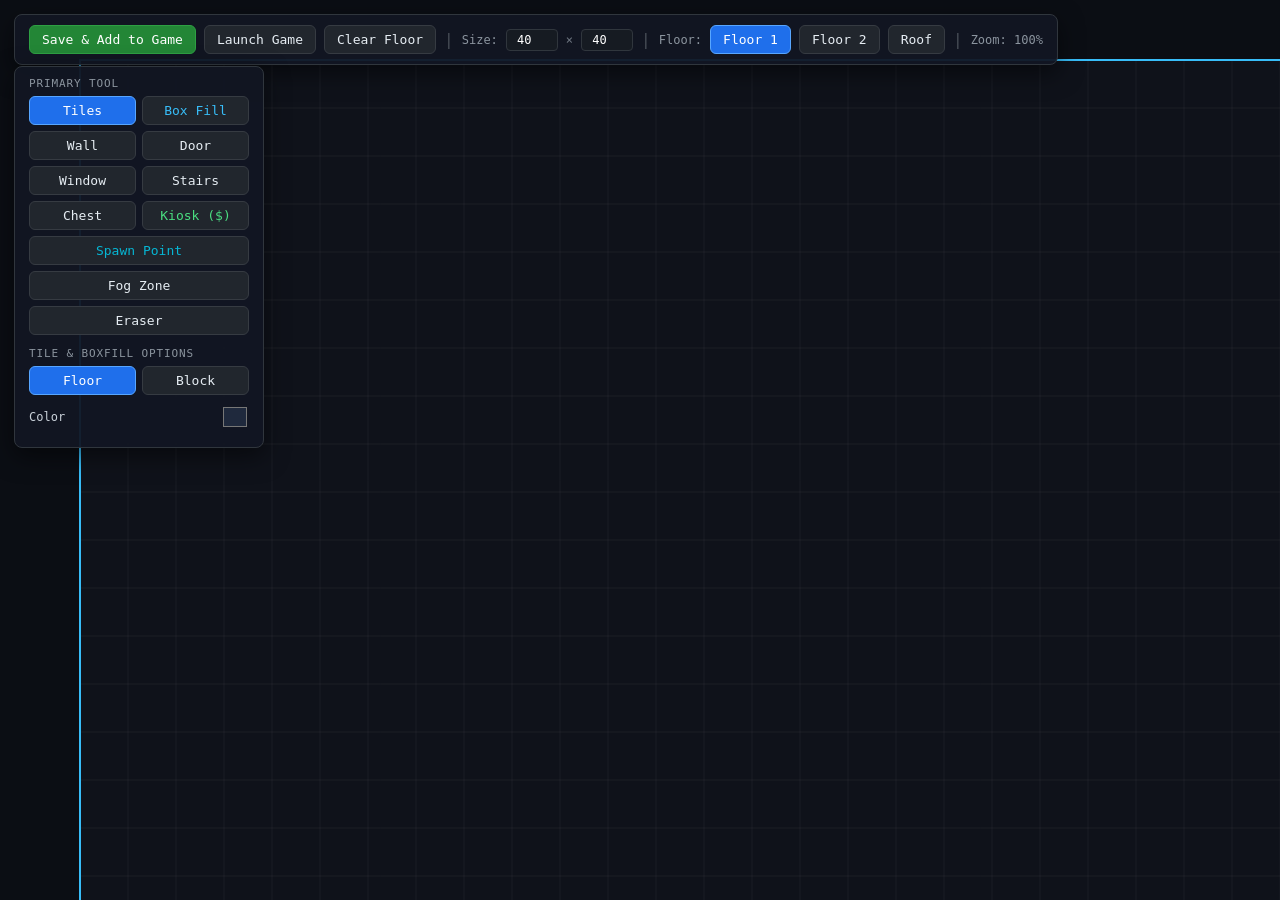
<file: editor.html>
<!DOCTYPE html>
<html lang="en">
<head>
  <meta charset="UTF-8">
  <title>Arena Map Editor</title>
  <style>
    * {
      margin: 0;
      padding: 0;
      box-sizing: border-box;
      font-family: -apple-system, BlinkMacSystemFont, "Segoe UI", Roboto, monospace;
      user-select: none;
    }
    body, html {
      width: 100%;
      height: 100%;
      overflow: hidden;
      background-color: #0b0e14;
      color: #c9d1d9;
    }
    #viewport {
      display: block;
      width: 100vw;
      height: 100vh;
      cursor: crosshair;
    }
    .panel {
      position: absolute;
      background: rgba(18, 22, 34, 0.94);
      border: 1px solid #30363d;
      border-radius: 8px;
      padding: 10px 14px;
      box-shadow: 0 8px 24px rgba(0, 0, 0, 0.5);
      z-index: 10;
    }
    #top-bar {
      top: 14px;
      left: 14px;
      display: flex;
      gap: 8px;
      align-items: center;
    }
    #tools-panel {
      top: 66px;
      left: 14px;
      width: 250px;
      display: flex;
      flex-direction: column;
      gap: 12px;
      max-height: calc(100vh - 84px);
      overflow-y: auto;
    }
    .btn {
      background: #21262d;
      border: 1px solid #363b42;
      color: #e6edf3;
      padding: 6px 12px;
      font-size: 13px;
      border-radius: 6px;
      cursor: pointer;
      font-weight: 500;
      transition: all 0.15s;
    }
    .btn:hover {
      background: #30363d;
      border-color: #8b949e;
    }
    .btn.active {
      background: #1f6feb;
      border-color: #58a6ff;
      color: #fff;
    }
    .btn-action {
      background: #238636;
      border-color: #2ea043;
      color: #fff;
    }
    .btn-action:hover {
      background: #2ea043;
    }
    .section-title {
      font-size: 11px;
      text-transform: uppercase;
      letter-spacing: 0.08em;
      color: #8b949e;
      margin-bottom: 6px;
    }
    .row {
      display: flex;
      align-items: center;
      justify-content: space-between;
      gap: 8px;
      font-size: 12px;
      margin-bottom: 6px;
    }
    input[type="color"] {
      border: none;
      width: 28px;
      height: 28px;
      border-radius: 4px;
      cursor: pointer;
      background: none;
    }
    .num-input {
      width: 52px;
      background: #161b22;
      color: #fff;
      border: 1px solid #30363d;
      padding: 3px 6px;
      border-radius: 4px;
      font-size: 12px;
      text-align: center;
    }
    .key-badge {
      background: #21262d;
      border: 1px solid #484f58;
      padding: 1px 4px;
      border-radius: 4px;
      font-size: 11px;
    }
    #status-toast {
      position: absolute;
      bottom: 20px;
      left: 50%;
      transform: translateX(-50%);
      background: #238636;
      color: #fff;
      padding: 8px 16px;
      border-radius: 6px;
      font-size: 13px;
      font-weight: 600;
      display: none;
      z-index: 100;
    }
  </style>
</head>
<body>

  <div id="status-toast">Map Added to Game!</div>

  <div id="top-bar" class="panel">
    <button class="btn btn-action" id="btn-save-to-game">Save & Add to Game</button>
    <button class="btn" id="btn-open-game">Launch Game</button>
    <button class="btn" id="btn-clear">Clear Floor</button>
    <span style="color:#484f58">|</span>

    <span style="font-size:12px; color:#8b949e;">Size:</span>
    <input type="number" id="inp-cols" class="num-input" min="10" max="150" value="40" title="Columns">
    <span style="color:#6e7681; font-size:12px;">×</span>
    <input type="number" id="inp-rows" class="num-input" min="10" max="150" value="40" title="Rows">
    <span style="color:#484f58">|</span>

    <span style="font-size:12px; color:#8b949e;">Floor:</span>
    <button class="btn active" id="flr-1">Floor 1</button>
    <button class="btn" id="flr-2">Floor 2</button>
    <button class="btn" id="flr-roof">Roof</button>
    <span style="color:#484f58">|</span>
    <span style="font-size:12px; color:#8b949e;">Zoom: <span id="lbl-zoom">100%</span></span>
  </div>

  <div id="tools-panel" class="panel">
    <div>
      <div class="section-title">Primary Tool</div>
      <div style="display:grid; grid-template-columns: 1fr 1fr; gap:6px;">
        <button class="btn active" id="tool-paint">Tiles</button>
        <button class="btn" id="tool-boxfill" style="color:#38bdf8;">Box Fill</button>
        <button class="btn" id="tool-wall">Wall</button>
        <button class="btn" id="tool-door">Door</button>
        <button class="btn" id="tool-window">Window</button>
        <button class="btn" id="tool-stairs">Stairs</button>
        <button class="btn" id="tool-chest">Chest</button>
        <button class="btn" id="tool-kiosk" style="color:#4ade80;">Kiosk ($)</button>
        <button class="btn" id="tool-spawn" style="color:#06b6d4; grid-column: span 2;">Spawn Point</button>
        <button class="btn" id="tool-zone" style="grid-column: span 2;">Fog Zone</button>
        <button class="btn" id="tool-erase" style="grid-column: span 2;">Eraser</button>
      </div>
    </div>

    <!-- Tile & BoxFill Options -->
    <div id="sub-tile" class="sub-panel">
      <div class="section-title">Tile & BoxFill Options</div>
      <div style="display:grid; grid-template-columns: 1fr 1fr; gap:6px; margin-bottom: 8px;">
        <button class="btn active" id="tile-type-floor">Floor</button>
        <button class="btn" id="tile-type-solid">Block</button>
      </div>
      <div class="row">
        <span>Color</span>
        <input type="color" id="tile-color" value="#1f293d">
      </div>
      <div id="boxfill-hint" style="display:none; font-size:11px; color:#38bdf8; line-height:1.3; margin-top:4px;">
        Click and drag on the map to marquee-fill large rooms or walls instantly.
      </div>
    </div>

    <!-- Wall Settings -->
    <div id="sub-wall" class="sub-panel" style="display:none;">
      <div class="section-title">Wall Options</div>
      <div class="row">
        <span>Color</span>
        <input type="color" id="wall-color" value="#8b949e">
      </div>
      <div class="row">
        <span>Length</span>
        <input type="range" id="wall-length" min="48" max="240" step="24" value="96" style="width:110px;">
        <span id="lbl-wall-length">96px</span>
      </div>
      <div style="font-size: 11px; color:#8b949e;">Press <span class="key-badge">R</span> to rotate 90°.</div>
    </div>

    <!-- Window Settings -->
    <div id="sub-window" class="sub-panel" style="display:none;">
      <div class="section-title">Window Options</div>
      <div class="row">
        <span>Width</span>
        <input type="range" id="window-length" min="32" max="144" step="16" value="48" style="width:110px;">
        <span id="lbl-window-length">48px</span>
      </div>
      <div style="font-size: 11px; color:#38bdf8;">See-through glass. Allows vision & bullets, blocks movement.</div>
    </div>

    <!-- Door Settings -->
    <div id="sub-door" class="sub-panel" style="display:none;">
      <div class="section-title">Door Options</div>
      <div class="row">
        <span>Width</span>
        <input type="range" id="door-width" min="32" max="64" step="8" value="48" style="width:110px;">
        <span id="lbl-door-width">48px</span>
      </div>
      <div style="font-size: 11px; color:#d29922; line-height: 1.4;">
        White dot = <b>Hinge</b>. Click on a wall corner to anchor it. Press <span class="key-badge">R</span> to rotate.
      </div>
    </div>

    <!-- Stairs Settings -->
    <div id="sub-stairs" class="sub-panel" style="display:none;">
      <div class="section-title">Stairs Direction</div>
      <div style="display:grid; grid-template-columns: 1fr 1fr; gap:6px; margin-bottom: 8px;">
        <button class="btn active" id="stair-dir-up">UP Stairs</button>
        <button class="btn" id="stair-dir-down">DOWN Stairs</button>
      </div>
      <div class="row">
        <span>Length</span>
        <input type="range" id="stairs-length" min="1" max="6" step="1" value="3" style="width:110px;">
        <span id="lbl-stairs-length">3 Tiles</span>
      </div>
      <div id="stair-target-info" style="font-size: 11px; color:#58a6ff; margin-bottom: 6px;">Target: Floor 2</div>
      <div style="font-size: 11px; color:#8b949e;">Reach top to ascend, bottom to descend. Press <span class="key-badge">R</span> to rotate.</div>
    </div>

    <!-- Chest Settings -->
    <div id="sub-chest" class="sub-panel" style="display:none;">
      <div class="section-title">Supply Chest</div>
      <div style="font-size: 11px; color:#f59e0b; line-height: 1.4;">
        Click anywhere on the floor to place a military supply cache. Spawns weapons, cash, armor, and ammo.
      </div>
    </div>

    <!-- Kiosk Settings -->
    <div id="sub-kiosk" class="sub-panel" style="display:none;">
      <div class="section-title">Buy Station Kiosk</div>
      <div style="font-size: 11px; color:#4ade80; line-height: 1.4;">
        Click anywhere to place a Buy Station terminal. Players can spend collected cash to buy weapons, shields, and revive tokens.
      </div>
    </div>

    <!-- Spawn Point Settings -->
    <div id="sub-spawn" class="sub-panel" style="display:none;">
      <div class="section-title">Player Spawn Point</div>
      <div style="font-size: 11px; color:#06b6d4; line-height: 1.4;">
        Click to place designated spawn beacons. The player will deploy here on match start. If multiple are placed, one will be chosen at random.
      </div>
    </div>

    <!-- Zone Settings -->
    <div id="sub-zone" class="sub-panel" style="display:none;">
      <div class="section-title">Interior Fog Zone</div>
      <div class="row">
        <span>Zone ID</span>
        <input type="number" id="zone-id" min="1" max="20" value="1" class="num-input">
      </div>
      <div style="font-size: 11px; color:#8b949e;">Paint inside rooms to define building interiors.</div>
    </div>
  </div>

  <canvas id="viewport"></canvas>

  <script src="src/common.js"></script>
  <script src="src/editor_boxfill.js"></script>
  <script>
    const canvas = document.getElementById('viewport');
    const ctx = canvas.getContext('2d');
    const cfg = window.Game.CONFIG;

    let zoom = 1.0;
    let panX = 80;
    let panY = 60;
    let isPanning = false;
    let lastMouse = { x: 0, y: 0 };
    let currentMouseWorld = { x: 0, y: 0 };
    let isMouseDown = false;

    let activeFloor = 'floor1';
    let activeTool = 'paint';
    let paintType = 'floor';
    let stairDirection = 'up';
    let toolRotation = 0;

    let mapDoc = window.Game.loadMapData();

    const inpCols = document.getElementById('inp-cols');
    const inpRows = document.getElementById('inp-rows');
    inpCols.value = mapDoc.cols || cfg.MAP_COLS;
    inpRows.value = mapDoc.rows || cfg.MAP_ROWS;

    function applyMapSize() {
      mapDoc.cols = Math.max(10, Math.min(150, parseInt(inpCols.value) || 40));
      mapDoc.rows = Math.max(10, Math.min(150, parseInt(inpRows.value) || 40));
      inpCols.value = mapDoc.cols;
      inpRows.value = mapDoc.rows;
    }
    inpCols.onchange = applyMapSize;
    inpRows.onchange = applyMapSize;

    function resize() {
      canvas.width = window.innerWidth;
      canvas.height = window.innerHeight;
    }
    window.addEventListener('resize', resize);
    resize();

    function screenToWorld(sx, sy) {
      return { x: (sx - panX) / zoom, y: (sy - panY) / zoom };
    }

    function getSnapPoint(targetX, targetY) {
      const level = mapDoc.levels[activeFloor];
      let nearest = null;
      let minD = 16 / zoom;

      for (const w of [...level.walls, ...(level.windows || [])]) {
        for (const pt of [{x: w.x1, y: w.y1}, {x: w.x2, y: w.y2}]) {
          const d = Math.hypot(pt.x - targetX, pt.y - targetY);
          if (d < minD) { minD = d; nearest = { x: pt.x, y: pt.y }; }
        }
      }

      if (level.doors) {
        for (const d of level.doors) {
          const dist = Math.hypot(d.x - targetX, d.y - targetY);
          if (dist < minD) { minD = dist; nearest = { x: d.x, y: d.y }; }
        }
      }

      const gx = Math.round(targetX / cfg.TILE_SIZE) * cfg.TILE_SIZE;
      const gy = Math.round(targetY / cfg.TILE_SIZE) * cfg.TILE_SIZE;
      if (Math.hypot(gx - targetX, gy - targetY) < minD) nearest = { x: gx, y: gy };

      return nearest || { x: targetX, y: targetY };
    }

    function resolveStairTarget(floor, direction) {
      if (direction === 'up') {
        if (floor === 'floor1') return 'floor2';
        if (floor === 'floor2') return 'roof';
        return null;
      } else {
        if (floor === 'roof') return 'floor2';
        if (floor === 'floor2') return 'floor1';
        return null;
      }
    }

    function updateStairTargetLabel() {
      const target = resolveStairTarget(activeFloor, stairDirection);
      const info = document.getElementById('stair-target-info');
      if (target) {
        info.style.color = stairDirection === 'up' ? '#58a6ff' : '#e3b341';
        info.innerText = `Target: ${target.toUpperCase()}`;
      } else {
        info.style.color = '#f85149';
        info.innerText = `Illegal Direction for ${activeFloor.toUpperCase()}`;
      }
    }

    window.addEventListener('contextmenu', e => e.preventDefault());

    canvas.addEventListener('mousedown', e => {
      if (e.button === 2 || e.button === 1) {
        isPanning = true;
        lastMouse = { x: e.clientX, y: e.clientY };
        return;
      }
      if (e.button === 0) {
        isMouseDown = true;
        const world = screenToWorld(e.clientX, e.clientY);
        const col = Math.floor(world.x / cfg.TILE_SIZE);
        const row = Math.floor(world.y / cfg.TILE_SIZE);

        if (activeTool === 'boxfill') {
          window.Game.BoxFill.start(col, row);
        } else {
          applyTool(e);
        }
      }
    });

    window.addEventListener('mouseup', e => {
      if (e.button === 2 || e.button === 1) isPanning = false;
      if (e.button === 0) {
        isMouseDown = false;
        if (activeTool === 'boxfill' && window.Game.BoxFill.isBoxDragging) {
          const level = mapDoc.levels[activeFloor];
          const color = document.getElementById('tile-color').value;
          const maxCols = mapDoc.cols || cfg.MAP_COLS;
          const maxRows = mapDoc.rows || cfg.MAP_ROWS;
          window.Game.BoxFill.apply(level, paintType, color, maxCols, maxRows);
        }
      }
    });

    canvas.addEventListener('mousemove', e => {
      if (isPanning) {
        panX += e.clientX - lastMouse.x;
        panY += e.clientY - lastMouse.y;
        lastMouse = { x: e.clientX, y: e.clientY };
        return;
      }

      currentMouseWorld = screenToWorld(e.clientX, e.clientY);
      const col = Math.floor(currentMouseWorld.x / cfg.TILE_SIZE);
      const row = Math.floor(currentMouseWorld.y / cfg.TILE_SIZE);

      if (activeTool === 'boxfill' && window.Game.BoxFill.isBoxDragging) {
        window.Game.BoxFill.update(col, row);
      } else if (isMouseDown && (activeTool === 'paint' || activeTool === 'zone' || activeTool === 'erase')) {
        applyTool(e);
      }
    });

    canvas.addEventListener('wheel', e => {
      e.preventDefault();
      const zoomFactor = e.deltaY < 0 ? 1.1 : 0.9;
      const mouse = { x: e.clientX, y: e.clientY };
      const worldBefore = screenToWorld(mouse.x, mouse.y);
      zoom = Math.min(Math.max(zoom * zoomFactor, 0.25), 3.0);
      document.getElementById('lbl-zoom').innerText = `${Math.round(zoom * 100)}%`;
      panX = mouse.x - worldBefore.x * zoom;
      panY = mouse.y - worldBefore.y * zoom;
    });

    window.addEventListener('keydown', e => {
      if (e.key === 'r' || e.key === 'R') {
        toolRotation = (toolRotation + 90) % 360;
      }
    });

    function applyTool(e) {
      const world = screenToWorld(e.clientX, e.clientY);
      const col = Math.floor(world.x / cfg.TILE_SIZE);
      const row = Math.floor(world.y / cfg.TILE_SIZE);
      const key = `${col},${row}`;
      const level = mapDoc.levels[activeFloor];
      const maxCols = mapDoc.cols || cfg.MAP_COLS;
      const maxRows = mapDoc.rows || cfg.MAP_ROWS;

      if (col < 0 || col >= maxCols || row < 0 || row >= maxRows) return;

      if (activeTool === 'paint') {
        const color = document.getElementById('tile-color').value;
        if (paintType === 'floor') {
          level.floors[key] = color;
          delete level.solids[key];
        } else {
          level.solids[key] = color;
          delete level.floors[key];
        }
      } else if (activeTool === 'zone') {
        mapDoc.buildingZones[key] = parseInt(document.getElementById('zone-id').value) || 1;
      } else if (activeTool === 'wall') {
        const len = parseInt(document.getElementById('wall-length').value);
        const start = getSnapPoint(world.x, world.y);
        const rad = (toolRotation * Math.PI) / 180;
        const end = getSnapPoint(start.x + Math.cos(rad) * len, start.y + Math.sin(rad) * len);

        level.walls.push({
          x1: start.x, y1: start.y, x2: end.x, y2: end.y,
          color: document.getElementById('wall-color').value,
          thickness: 6
        });
      } else if (activeTool === 'window') {
        const len = parseInt(document.getElementById('window-length').value);
        const start = getSnapPoint(world.x, world.y);
        const rad = (toolRotation * Math.PI) / 180;
        const end = getSnapPoint(start.x + Math.cos(rad) * len, start.y + Math.sin(rad) * len);

        if (!level.windows) level.windows = [];
        level.windows.push({
          x1: start.x, y1: start.y, x2: end.x, y2: end.y,
          thickness: 5
        });
      } else if (activeTool === 'door') {
        const width = parseInt(document.getElementById('door-width').value);
        const start = getSnapPoint(world.x, world.y);

        level.doors.push({
          x: Math.round(start.x),
          y: Math.round(start.y),
          width: width,
          rotation: toolRotation,
          isOpen: false
        });
      } else if (activeTool === 'stairs') {
        const target = resolveStairTarget(activeFloor, stairDirection);
        if (!target) return;

        level.stairs.push({
          col: col,
          row: row,
          length: parseInt(document.getElementById('stairs-length').value),
          rotation: toolRotation,
          direction: stairDirection,
          targetFloor: target
        });
      } else if (activeTool === 'chest') {
        if (!level.chests) level.chests = [];
        level.chests.push({
          x: Math.round(world.x),
          y: Math.round(world.y)
        });
      } else if (activeTool === 'kiosk') {
        if (!level.kiosks) level.kiosks = [];
        level.kiosks.push({
          x: Math.round(world.x),
          y: Math.round(world.y)
        });
      } else if (activeTool === 'spawn') {
        if (!level.spawns) level.spawns = [];
        level.spawns.push({
          x: Math.round(world.x),
          y: Math.round(world.y)
        });
      } else if (activeTool === 'erase') {
        delete level.floors[key];
        delete level.solids[key];
        delete mapDoc.buildingZones[key];

        level.walls = level.walls.filter(w => Math.hypot((w.x1 + w.x2) / 2 - world.x, (w.y1 + w.y2) / 2 - world.y) > 20);
        if (level.windows) level.windows = level.windows.filter(w => Math.hypot((w.x1 + w.x2) / 2 - world.x, (w.y1 + w.y2) / 2 - world.y) > 20);
        if (level.chests) level.chests = level.chests.filter(c => Math.hypot(c.x - world.x, c.y - world.y) > 20);
        if (level.kiosks) level.kiosks = level.kiosks.filter(k => Math.hypot(k.x - world.x, k.y - world.y) > 24);
        if (level.spawns) level.spawns = level.spawns.filter(s => Math.hypot(s.x - world.x, s.y - world.y) > 22);
        level.doors = level.doors.filter(d => Math.hypot(d.x - world.x, d.y - world.y) > 24);
        level.stairs = level.stairs.filter(s => !(s.col === col && s.row === row));
      }
    }

    const floorBtns = { floor1: document.getElementById('flr-1'), floor2: document.getElementById('flr-2'), roof: document.getElementById('flr-roof') };
    Object.entries(floorBtns).forEach(([floorKey, btn]) => {
      btn.onclick = () => {
        Object.values(floorBtns).forEach(b => b.classList.remove('active'));
        btn.classList.add('active');
        activeFloor = floorKey;
        updateStairTargetLabel();
      };
    });

    const toolBtns = {
      paint: document.getElementById('tool-paint'),
      boxfill: document.getElementById('tool-boxfill'),
      wall: document.getElementById('tool-wall'),
      window: document.getElementById('tool-window'),
      door: document.getElementById('tool-door'),
      stairs: document.getElementById('tool-stairs'),
      chest: document.getElementById('tool-chest'),
      kiosk: document.getElementById('tool-kiosk'),
      spawn: document.getElementById('tool-spawn'),
      zone: document.getElementById('tool-zone'),
      erase: document.getElementById('tool-erase')
    };

    const subPanels = {
      paint: document.getElementById('sub-tile'),
      boxfill: document.getElementById('sub-tile'),
      wall: document.getElementById('sub-wall'),
      window: document.getElementById('sub-window'),
      door: document.getElementById('sub-door'),
      stairs: document.getElementById('sub-stairs'),
      chest: document.getElementById('sub-chest'),
      kiosk: document.getElementById('sub-kiosk'),
      spawn: document.getElementById('sub-spawn'),
      zone: document.getElementById('sub-zone')
    };

    Object.entries(toolBtns).forEach(([toolKey, btn]) => {
      btn.onclick = () => {
        Object.values(toolBtns).forEach(b => b.classList.remove('active'));
        btn.classList.add('active');
        activeTool = toolKey;

        Object.values(subPanels).forEach(p => (p.style.display = 'none'));
        if (subPanels[toolKey]) subPanels[toolKey].style.display = 'block';

        const hint = document.getElementById('boxfill-hint');
        if (hint) hint.style.display = (toolKey === 'boxfill') ? 'block' : 'none';

        if (toolKey === 'stairs') updateStairTargetLabel();
      };
    });

    const btnStairUp = document.getElementById('stair-dir-up');
    const btnStairDown = document.getElementById('stair-dir-down');
    btnStairUp.onclick = () => {
      stairDirection = 'up';
      btnStairUp.classList.add('active');
      btnStairDown.classList.remove('active');
      updateStairTargetLabel();
    };
    btnStairDown.onclick = () => {
      stairDirection = 'down';
      btnStairDown.classList.add('active');
      btnStairUp.classList.remove('active');
      updateStairTargetLabel();
    };

    document.getElementById('tile-type-floor').onclick = function() {
      paintType = 'floor';
      this.classList.add('active');
      document.getElementById('tile-type-solid').classList.remove('active');
    };
    document.getElementById('tile-type-solid').onclick = function() {
      paintType = 'solid';
      this.classList.add('active');
      document.getElementById('tile-type-floor').classList.remove('active');
    };

    document.getElementById('wall-length').oninput = e => document.getElementById('lbl-wall-length').innerText = `${e.target.value}px`;
    document.getElementById('window-length').oninput = e => document.getElementById('lbl-window-length').innerText = `${e.target.value}px`;
    document.getElementById('door-width').oninput = e => document.getElementById('lbl-door-width').innerText = `${e.target.value}px`;
    document.getElementById('stairs-length').oninput = e => document.getElementById('lbl-stairs-length').innerText = `${e.target.value} Tiles`;

    const toast = document.getElementById('status-toast');
    document.getElementById('btn-save-to-game').onclick = () => {
      applyMapSize();
      localStorage.setItem(cfg.STORAGE_KEY, JSON.stringify(mapDoc));
      toast.style.display = 'block';
      setTimeout(() => { toast.style.display = 'none'; }, 2000);
    };

    document.getElementById('btn-open-game').onclick = () => { window.location.href = 'index.html'; };

    document.getElementById('btn-clear').onclick = () => {
      if (confirm(`Reset all on ${activeFloor.toUpperCase()}?`)) {
        mapDoc.levels[activeFloor] = { floors: {}, solids: {}, walls: [], doors: [], windows: [], stairs: [], chests: [], kiosks: [], spawns: [] };
      }
    };

    function draw() {
      ctx.clearRect(0, 0, canvas.width, canvas.height);
      ctx.save();
      ctx.translate(panX, panY);
      ctx.scale(zoom, zoom);

      const maxCols = mapDoc.cols || cfg.MAP_COLS;
      const maxRows = mapDoc.rows || cfg.MAP_ROWS;
      const mapWidth = maxCols * cfg.TILE_SIZE;
      const mapHeight = maxRows * cfg.TILE_SIZE;

      ctx.fillStyle = '#0f121a';
      ctx.fillRect(0, 0, mapWidth, mapHeight);

      // Grid Lines
      ctx.strokeStyle = 'rgba(255, 255, 255, 0.05)';
      ctx.lineWidth = 1;
      for (let x = 0; x <= mapWidth; x += cfg.TILE_SIZE) {
        ctx.beginPath(); ctx.moveTo(x, 0); ctx.lineTo(x, mapHeight); ctx.stroke();
      }
      for (let y = 0; y <= mapHeight; y += cfg.TILE_SIZE) {
        ctx.beginPath(); ctx.moveTo(0, y); ctx.lineTo(mapWidth, y); ctx.stroke();
      }

      ctx.strokeStyle = '#38bdf8';
      ctx.lineWidth = 2;
      ctx.strokeRect(0, 0, mapWidth, mapHeight);

      // Building Zones
      for (const [key, zoneId] of Object.entries(mapDoc.buildingZones)) {
        const [c, r] = key.split(',').map(Number);
        if (c < maxCols && r < maxRows) {
          ctx.fillStyle = `hsla(${(zoneId * 65) % 360}, 60%, 50%, 0.18)`;
          ctx.fillRect(c * cfg.TILE_SIZE, r * cfg.TILE_SIZE, cfg.TILE_SIZE, cfg.TILE_SIZE);
          ctx.fillStyle = 'rgba(255, 255, 255, 0.3)';
          ctx.font = '10px monospace';
          ctx.fillText(`Z${zoneId}`, c * cfg.TILE_SIZE + 4, r * cfg.TILE_SIZE + 14);
        }
      }

      const level = mapDoc.levels[activeFloor];

      // Floors
      for (const [key, color] of Object.entries(level.floors)) {
        const [c, r] = key.split(',').map(Number);
        if (c < maxCols && r < maxRows) {
          ctx.fillStyle = color;
          ctx.fillRect(c * cfg.TILE_SIZE, r * cfg.TILE_SIZE, cfg.TILE_SIZE, cfg.TILE_SIZE);
        }
      }

      // Solids
      for (const [key, color] of Object.entries(level.solids)) {
        const [c, r] = key.split(',').map(Number);
        if (c < maxCols && r < maxRows) {
          ctx.fillStyle = color;
          ctx.fillRect(c * cfg.TILE_SIZE, r * cfg.TILE_SIZE, cfg.TILE_SIZE, cfg.TILE_SIZE);
          ctx.strokeStyle = 'rgba(255, 255, 255, 0.15)';
          ctx.strokeRect(c * cfg.TILE_SIZE, r * cfg.TILE_SIZE, cfg.TILE_SIZE, cfg.TILE_SIZE);
        }
      }

      // Stairs
      for (const st of level.stairs) {
        ctx.save();
        const sx = st.col * cfg.TILE_SIZE + cfg.TILE_SIZE / 2;
        const sy = st.row * cfg.TILE_SIZE + cfg.TILE_SIZE / 2;
        ctx.translate(sx, sy);
        ctx.rotate((st.rotation * Math.PI) / 180);

        const isDown = st.direction === 'down';
        ctx.fillStyle = isDown ? '#2a1e16' : '#182433';
        const w = cfg.TILE_SIZE - 4;
        const h = st.length * cfg.TILE_SIZE - 4;
        ctx.fillRect(-w / 2, -h / 2, w, h);

        ctx.strokeStyle = isDown ? '#7d4a22' : '#3d5675';
        ctx.lineWidth = 2;
        const steps = st.length * 4;
        for (let i = 0; i <= steps; i++) {
          const stepY = -h / 2 + (i * h) / steps;
          ctx.beginPath(); ctx.moveTo(-w / 2, stepY); ctx.lineTo(w / 2, stepY); ctx.stroke();
        }

        ctx.fillStyle = isDown ? '#e3b341' : '#58a6ff';
        ctx.beginPath();
        if (isDown) {
          ctx.moveTo(0, h / 2 - 6); ctx.lineTo(-6, h / 2 - 16); ctx.lineTo(6, h / 2 - 16);
        } else {
          ctx.moveTo(0, -h / 2 + 6); ctx.lineTo(-6, -h / 2 + 16); ctx.lineTo(6, -h / 2 + 16);
        }
        ctx.fill();
        ctx.restore();
      }

      // Thin Walls
      for (const w of level.walls) {
        ctx.strokeStyle = w.color;
        ctx.lineWidth = w.thickness;
        ctx.beginPath(); ctx.moveTo(w.x1, w.y1); ctx.lineTo(w.x2, w.y2); ctx.stroke();
      }

      // Windows
      if (level.windows) {
        for (const win of level.windows) {
          ctx.strokeStyle = '#38bdf8';
          ctx.lineWidth = win.thickness;
          ctx.beginPath(); ctx.moveTo(win.x1, win.y1); ctx.lineTo(win.x2, win.y2); ctx.stroke();
        }
      }

      // Doors
      for (const d of level.doors) {
        ctx.save();
        ctx.translate(d.x, d.y);
        ctx.rotate((d.rotation * Math.PI) / 180);

        ctx.strokeStyle = '#d29922';
        ctx.lineWidth = 5;
        ctx.lineCap = 'round';
        ctx.beginPath();
        ctx.moveTo(0, 0);
        ctx.lineTo(d.width, 0);
        ctx.stroke();

        ctx.fillStyle = '#ffffff';
        ctx.beginPath();
        ctx.arc(0, 0, 3.5, 0, Math.PI * 2);
        ctx.fill();
        ctx.restore();
      }

      // Supply Chests
      if (level.chests) {
        for (const ch of level.chests) {
          ctx.save();
          ctx.translate(ch.x, ch.y);
          ctx.fillStyle = '#1e293b';
          ctx.fillRect(-18, -12, 36, 24);
          ctx.strokeStyle = '#f59e0b';
          ctx.lineWidth = 2;
          ctx.strokeRect(-18, -12, 36, 24);
          ctx.fillStyle = '#f59e0b';
          ctx.fillRect(-3, -3, 6, 6);
          ctx.restore();
        }
      }

      // Buy Station Kiosks ($)
      if (level.kiosks) {
        for (const k of level.kiosks) {
          ctx.save();
          ctx.translate(k.x, k.y);
          ctx.fillStyle = '#0f172a';
          ctx.fillRect(-22, -15, 44, 30);
          ctx.strokeStyle = '#15803d';
          ctx.lineWidth = 2.5;
          ctx.strokeRect(-22, -15, 44, 30);
          ctx.fillStyle = 'rgba(34, 197, 94, 0.45)';
          ctx.fillRect(-18, -11, 36, 22);

          ctx.fillStyle = '#ffffff';
          ctx.font = 'bold 15px monospace';
          ctx.textAlign = 'center';
          ctx.textBaseline = 'middle';
          ctx.fillText('$', 0, 1);
          ctx.restore();
        }
      }

      // Spawn Points
      if (level.spawns) {
        for (const sp of level.spawns) {
          ctx.save();
          ctx.translate(sp.x, sp.y);

          ctx.strokeStyle = '#06b6d4';
          ctx.lineWidth = 2;
          ctx.beginPath();
          ctx.arc(0, 0, 16, 0, Math.PI * 2);
          ctx.stroke();

          ctx.fillStyle = 'rgba(6, 182, 212, 0.25)';
          ctx.beginPath();
          ctx.arc(0, 0, 16, 0, Math.PI * 2);
          ctx.fill();

          ctx.fillStyle = '#38bdf8';
          ctx.beginPath();
          ctx.arc(0, 0, 4, 0, Math.PI * 2);
          ctx.fill();

          ctx.font = 'bold 9px monospace';
          ctx.fillStyle = '#e0f2fe';
          ctx.textAlign = 'center';
          ctx.fillText('SPAWN', 0, 26);
          ctx.restore();
        }
      }

      // --- LIVE PREVIEWS ---
      if (activeTool === 'boxfill') {
        const color = document.getElementById('tile-color').value;
        window.Game.BoxFill.drawPreview(ctx, cfg.TILE_SIZE, maxCols, maxRows, color);
      } else if (activeTool === 'wall' || activeTool === 'window') {
        const isWin = activeTool === 'window';
        const len = parseInt(document.getElementById(isWin ? 'window-length' : 'wall-length').value);
        const start = getSnapPoint(currentMouseWorld.x, currentMouseWorld.y);
        const rad = (toolRotation * Math.PI) / 180;
        const end = getSnapPoint(start.x + Math.cos(rad) * len, start.y + Math.sin(rad) * len);

        ctx.strokeStyle = isWin ? '#38bdf8' : 'rgba(255, 255, 255, 0.6)';
        ctx.lineWidth = isWin ? 5 : 6;
        ctx.setLineDash([6, 6]);
        ctx.beginPath(); ctx.moveTo(start.x, start.y); ctx.lineTo(end.x, end.y); ctx.stroke();
        ctx.setLineDash([]);
      } else if (activeTool === 'door') {
        const width = parseInt(document.getElementById('door-width').value);
        const start = getSnapPoint(currentMouseWorld.x, currentMouseWorld.y);

        ctx.save();
        ctx.translate(start.x, start.y);
        ctx.rotate((toolRotation * Math.PI) / 180);

        ctx.strokeStyle = '#fbbf24';
        ctx.lineWidth = 4;
        ctx.setLineDash([6, 4]);
        ctx.beginPath();
        ctx.moveTo(0, 0);
        ctx.lineTo(width, 0);
        ctx.stroke();

        ctx.strokeStyle = 'rgba(251, 191, 36, 0.25)';
        ctx.lineWidth = 1.5;
        ctx.setLineDash([3, 3]);
        ctx.beginPath();
        ctx.arc(0, 0, width, 0, Math.PI / 2);
        ctx.stroke();

        ctx.fillStyle = '#ffffff';
        ctx.beginPath();
        ctx.arc(0, 0, 4, 0, Math.PI * 2);
        ctx.fill();
        ctx.restore();
      } else if (activeTool === 'chest') {
        ctx.save();
        ctx.translate(currentMouseWorld.x, currentMouseWorld.y);
        ctx.strokeStyle = 'rgba(245, 158, 11, 0.7)';
        ctx.lineWidth = 2;
        ctx.setLineDash([4, 4]);
        ctx.strokeRect(-18, -12, 36, 24);
        ctx.restore();
      } else if (activeTool === 'kiosk') {
        ctx.save();
        ctx.translate(currentMouseWorld.x, currentMouseWorld.y);
        ctx.strokeStyle = 'rgba(34, 197, 94, 0.8)';
        ctx.lineWidth = 2;
        ctx.setLineDash([4, 4]);
        ctx.strokeRect(-22, -15, 44, 30);
        ctx.fillStyle = '#ffffff';
        ctx.font = 'bold 14px monospace';
        ctx.textAlign = 'center';
        ctx.textBaseline = 'middle';
        ctx.fillText('$', 0, 0);
        ctx.restore();
      } else if (activeTool === 'spawn') {
        ctx.save();
        ctx.translate(currentMouseWorld.x, currentMouseWorld.y);
        ctx.strokeStyle = 'rgba(6, 182, 212, 0.8)';
        ctx.lineWidth = 2;
        ctx.setLineDash([4, 4]);
        ctx.beginPath();
        ctx.arc(0, 0, 16, 0, Math.PI * 2);
        ctx.stroke();
        ctx.fillStyle = '#06b6d4';
        ctx.beginPath();
        ctx.arc(0, 0, 4, 0, Math.PI * 2);
        ctx.fill();
        ctx.restore();
      }

      ctx.restore();
      requestAnimationFrame(draw);
    }
    requestAnimationFrame(draw);
  </script>
</body>
</html>
</file>
